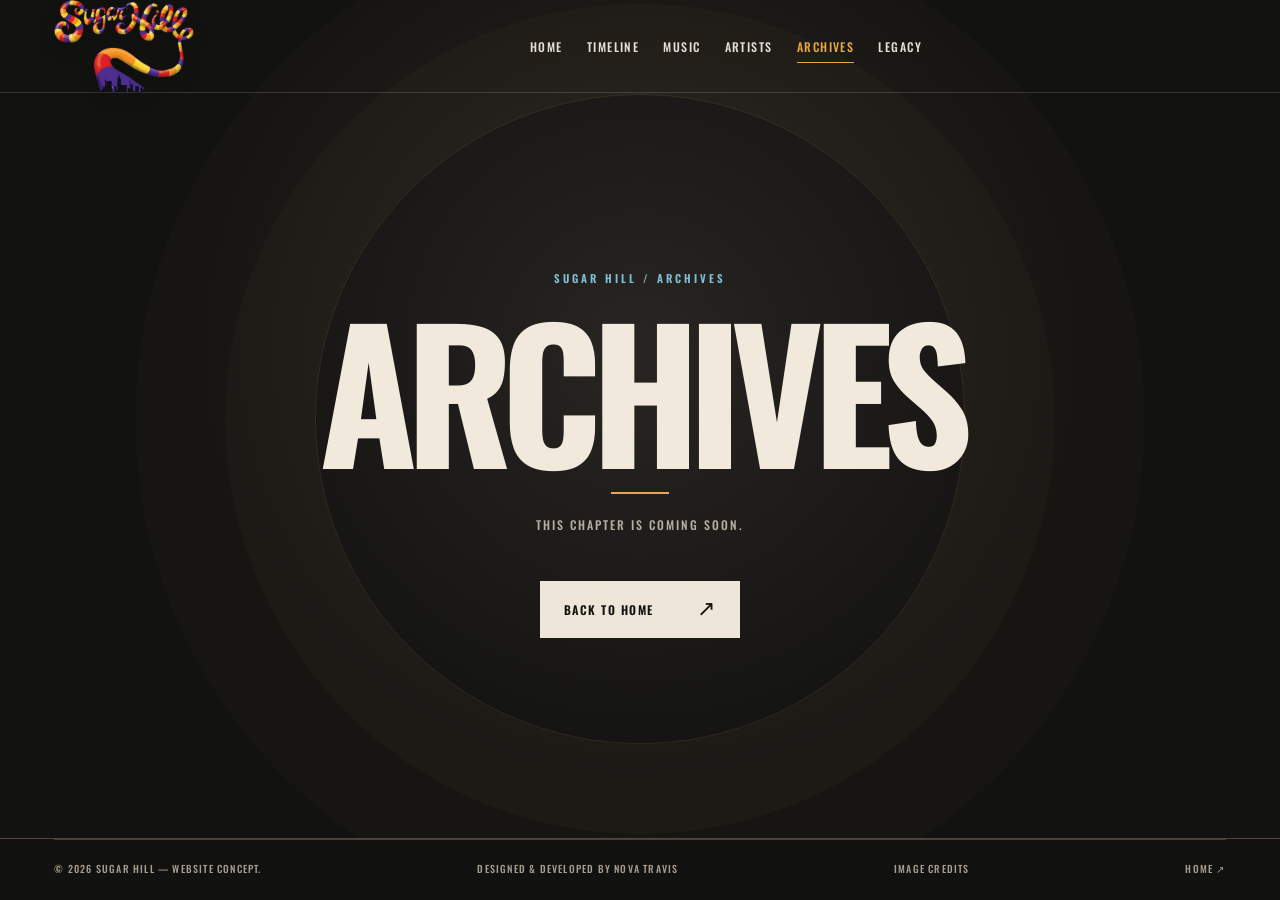
<file: archives/index.html>
<!doctype html>
<html lang="en">
<head>
  <meta charset="utf-8" /><meta name="viewport" content="width=device-width, initial-scale=1" />
  <meta name="theme-color" content="#11110f" />
  <meta name="description" content="Archives | Sugar Hill Records — site concept" />
  <title>Archives — Sugar Hill Records</title>
  <link rel="preconnect" href="https://fonts.googleapis.com" />
  <link rel="preconnect" href="https://fonts.gstatic.com" crossorigin />
  <link href="https://fonts.googleapis.com/css2?family=Archivo+Black&family=DM+Sans:wght@400;500;600;700&family=Oswald:wght@400;500;600;700&family=Yellowtail&display=swap" rel="stylesheet" />
  <link rel="stylesheet" href="../style.css" />
  <script src="../siteData.js" defer></script><script src="../script.js" defer></script>
</head>
<body class="subpage-body" data-page="archives" data-root="../">
  <a class="skip-link" href="#main-content">Skip to content</a>
  <header class="site-header" id="site-header">
    <a href="../" class="brand" aria-label="Sugar Hill Records homepage"><img class="brand-logo" src="../assets/images/sugar-hill-records-logo.png" alt="Sugar Hill Records" width="548" height="364" /></a>
    <nav class="desktop-nav" aria-label="Main navigation" id="desktop-nav"></nav>
    <div class="header-actions"><span class="header-edition">THE ORIGINAL SOUND&nbsp; / &nbsp;EST. 1979</span><button class="menu-toggle" id="menu-toggle" aria-expanded="false" aria-controls="mobile-menu" aria-label="Open navigation"><span></span><span></span></button></div>
  </header>
  <div class="mobile-menu" id="mobile-menu" aria-hidden="true"><p class="menu-kicker">EXPLORE THE LEGACY</p><nav id="mobile-nav" aria-label="Mobile navigation"></nav><p class="menu-foot">ENGLEWOOD, NEW JERSEY · 1979</p></div>
  <main class="subpage-main" id="main-content"><div class="subpage-content">
    <span class="subpage-eyebrow">SUGAR HILL / ARCHIVES</span><h1>ARCHIVES</h1><span class="subpage-rule"></span>
    <p>THIS CHAPTER IS COMING SOON.</p><a href="../" class="button button-cream">BACK TO HOME <span class="button-arrow" aria-hidden="true">↗</span></a>
  </div></main>
  <footer class="site-footer"><div class="container footer-top"></div><div class="container footer-bottom"><span>© <span id="current-year"></span> SUGAR HILL — WEBSITE CONCEPT.</span><span>DESIGNED & DEVELOPED BY <a href="https://novatravis.com/" target="_blank" rel="noopener noreferrer">NOVA TRAVIS</a></span><a class="credits-link" href="../credits/">IMAGE CREDITS</a><a href="../" class="back-to-top">HOME ↗</a></div></footer>
</body>
</html>
</file>
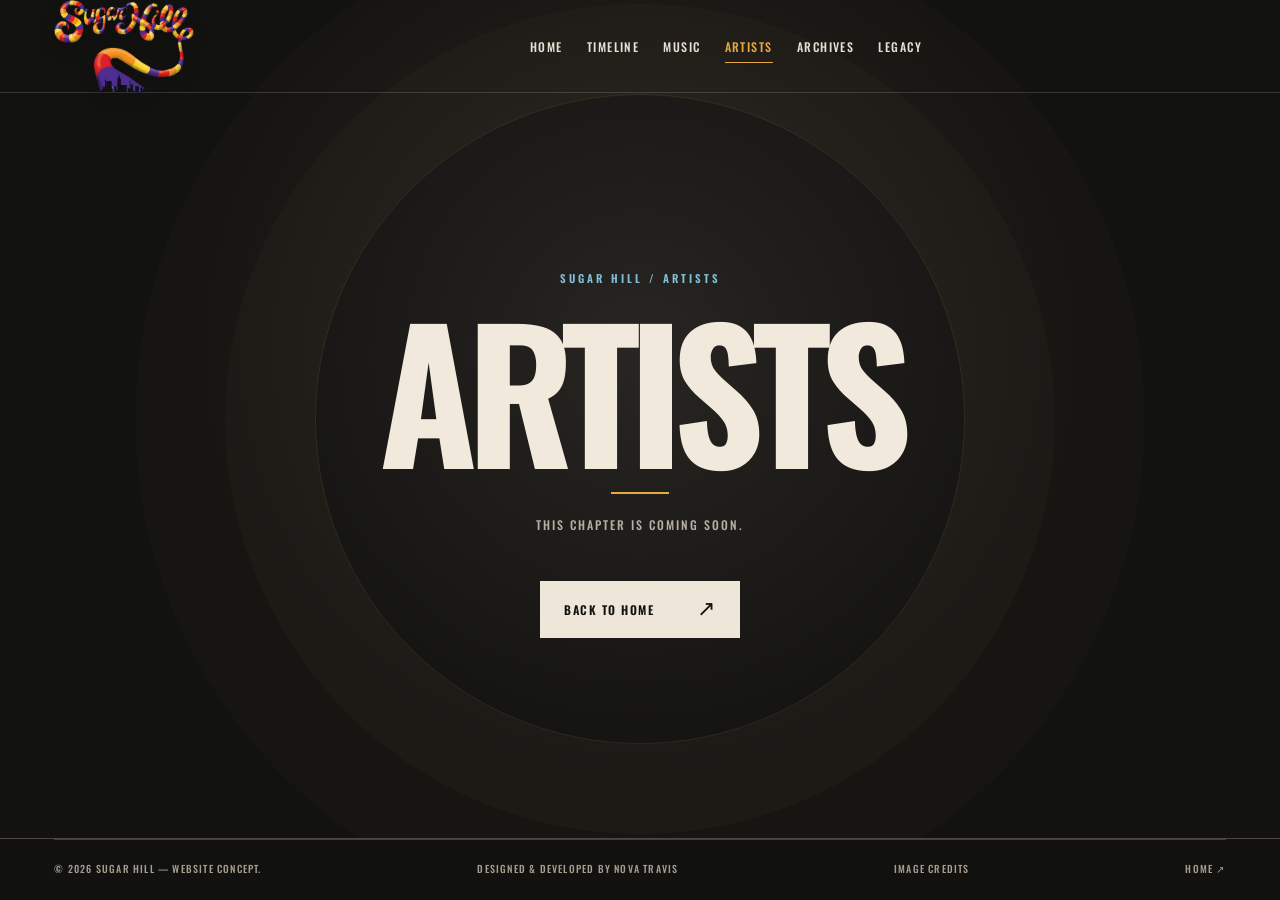
<file: artists/index.html>
<!doctype html>
<html lang="en">
<head>
  <meta charset="utf-8" /><meta name="viewport" content="width=device-width, initial-scale=1" />
  <meta name="theme-color" content="#11110f" />
  <meta name="description" content="Artists | Sugar Hill Records — site concept" />
  <title>Artists — Sugar Hill Records</title>
  <link rel="preconnect" href="https://fonts.googleapis.com" />
  <link rel="preconnect" href="https://fonts.gstatic.com" crossorigin />
  <link href="https://fonts.googleapis.com/css2?family=Archivo+Black&family=DM+Sans:wght@400;500;600;700&family=Oswald:wght@400;500;600;700&family=Yellowtail&display=swap" rel="stylesheet" />
  <link rel="stylesheet" href="../style.css" />
  <script src="../siteData.js" defer></script><script src="../script.js" defer></script>
</head>
<body class="subpage-body" data-page="artists" data-root="../">
  <a class="skip-link" href="#main-content">Skip to content</a>
  <header class="site-header" id="site-header">
    <a href="../" class="brand" aria-label="Sugar Hill Records homepage"><img class="brand-logo" src="../assets/images/sugar-hill-records-logo.png" alt="Sugar Hill Records" width="548" height="364" /></a>
    <nav class="desktop-nav" aria-label="Main navigation" id="desktop-nav"></nav>
    <div class="header-actions"><span class="header-edition">THE ORIGINAL SOUND&nbsp; / &nbsp;EST. 1979</span><button class="menu-toggle" id="menu-toggle" aria-expanded="false" aria-controls="mobile-menu" aria-label="Open navigation"><span></span><span></span></button></div>
  </header>
  <div class="mobile-menu" id="mobile-menu" aria-hidden="true"><p class="menu-kicker">EXPLORE THE LEGACY</p><nav id="mobile-nav" aria-label="Mobile navigation"></nav><p class="menu-foot">ENGLEWOOD, NEW JERSEY · 1979</p></div>
  <main class="subpage-main" id="main-content"><div class="subpage-content">
    <span class="subpage-eyebrow">SUGAR HILL / ARTISTS</span><h1>ARTISTS</h1><span class="subpage-rule"></span>
    <p>THIS CHAPTER IS COMING SOON.</p><a href="../" class="button button-cream">BACK TO HOME <span class="button-arrow" aria-hidden="true">↗</span></a>
  </div></main>
  <footer class="site-footer"><div class="container footer-top"></div><div class="container footer-bottom"><span>© <span id="current-year"></span> SUGAR HILL — WEBSITE CONCEPT.</span><span>DESIGNED & DEVELOPED BY <a href="https://novatravis.com/" target="_blank" rel="noopener noreferrer">NOVA TRAVIS</a></span><a class="credits-link" href="../credits/">IMAGE CREDITS</a><a href="../" class="back-to-top">HOME ↗</a></div></footer>
</body>
</html>
</file>
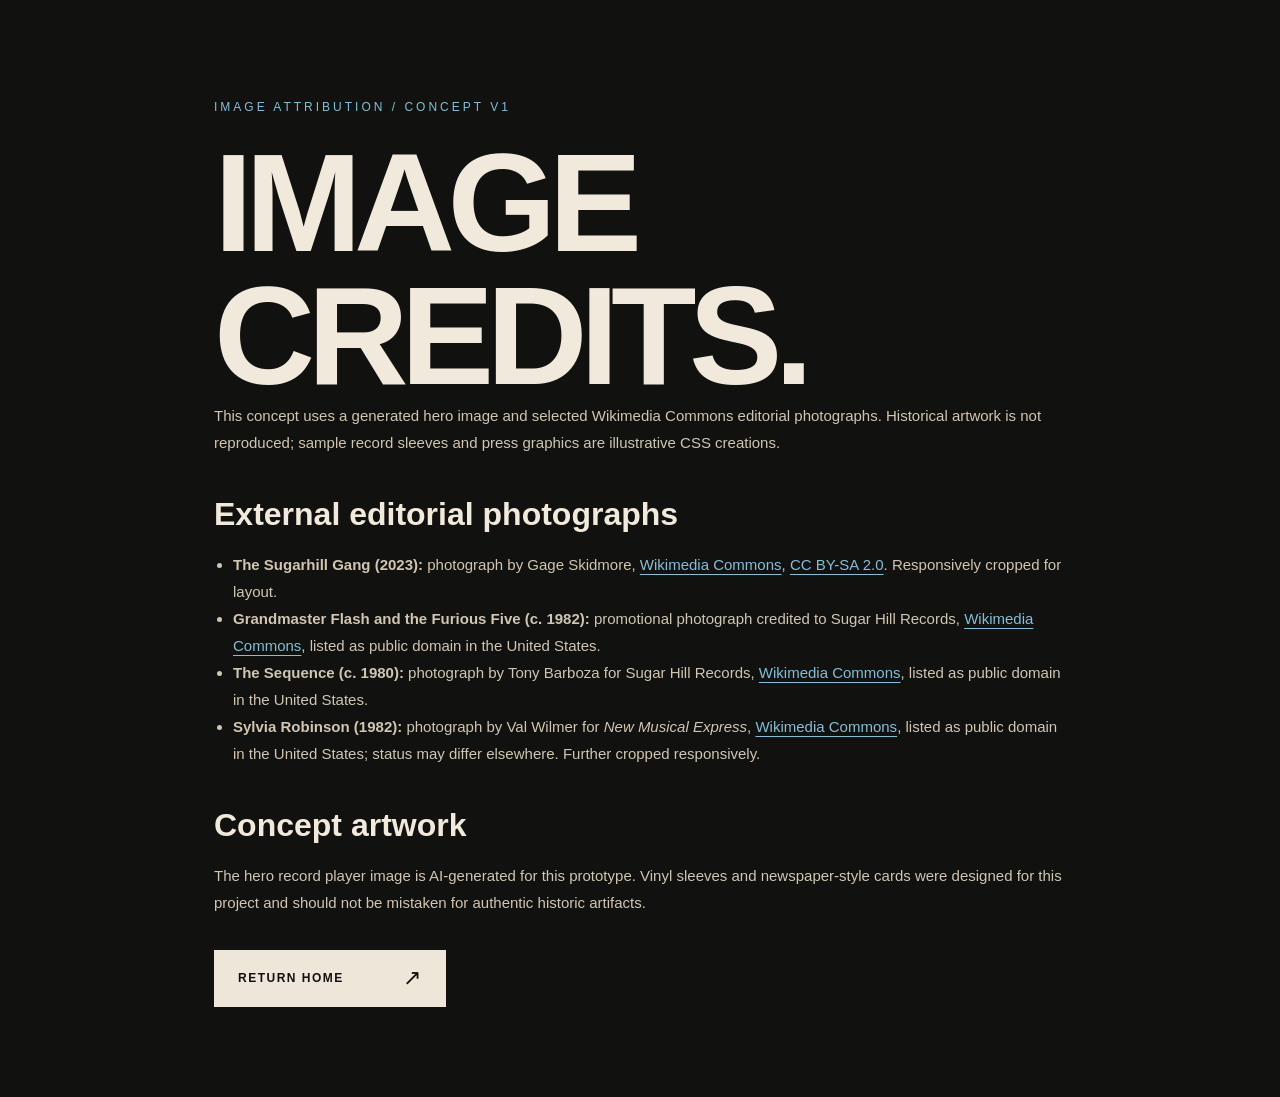
<file: credits/index.html>
<!doctype html>
<html lang="en"><head><meta charset="utf-8"/><meta name="viewport" content="width=device-width, initial-scale=1"/><title>Image Credits — Sugar Hill Records Concept</title><link rel="stylesheet" href="../style.css"/><style>.credits-page{max-width:900px;margin:auto;padding:100px 24px 90px}.credits-page h1{font:700 clamp(65px,12vw,140px)/.95 var(--oswald);letter-spacing:-.055em}.credits-page h2{font:600 32px var(--oswald);margin:40px 0 18px}.credits-page p,.credits-page li{font:400 15px/1.8 var(--body);color:#d1c6b3}.credits-page ul{padding-left:19px}.credits-page a:not(.button){text-decoration:underline;text-underline-offset:4px;color:var(--blue)}.credits-page .eyebrow{display:block;margin-bottom:20px}.credits-page .button{margin-top:34px}</style></head>
<body><main class="credits-page"><span class="eyebrow">IMAGE ATTRIBUTION / CONCEPT V1</span><h1>IMAGE CREDITS.</h1><p>This concept uses a generated hero image and selected Wikimedia Commons editorial photographs. Historical artwork is not reproduced; sample record sleeves and press graphics are illustrative CSS creations.</p><h2>External editorial photographs</h2><ul>
<li><strong>The Sugarhill Gang (2023):</strong> photograph by Gage Skidmore, <a href="https://commons.wikimedia.org/wiki/File:The_Sugarhill_Gang_(52790148289).jpg" target="_blank" rel="noopener noreferrer">Wikimedia Commons</a>, <a href="https://creativecommons.org/licenses/by-sa/2.0/" target="_blank" rel="noopener noreferrer">CC BY-SA 2.0</a>. Responsively cropped for layout.</li>
<li><strong>Grandmaster Flash and the Furious Five (c. 1982):</strong> promotional photograph credited to Sugar Hill Records, <a href="https://commons.wikimedia.org/wiki/File:Grandmaster_Flash_and_The_Furious_Five_(1982_Sugar_Hill_Press_Photo).jpg" target="_blank" rel="noopener noreferrer">Wikimedia Commons</a>, listed as public domain in the United States.</li>
<li><strong>The Sequence (c. 1980):</strong> photograph by Tony Barboza for Sugar Hill Records, <a href="https://commons.wikimedia.org/wiki/File:TheSequence.jpg" target="_blank" rel="noopener noreferrer">Wikimedia Commons</a>, listed as public domain in the United States.</li>
<li><strong>Sylvia Robinson (1982):</strong> photograph by Val Wilmer for <em>New Musical Express</em>, <a href="https://commons.wikimedia.org/wiki/File:Sylvia_Robinson_at_at_her_desk_in_her_Englewood,_NJ_office_(1982)_(cropped).jpg" target="_blank" rel="noopener noreferrer">Wikimedia Commons</a>, listed as public domain in the United States; status may differ elsewhere. Further cropped responsively.</li>
</ul><h2>Concept artwork</h2><p>The hero record player image is AI-generated for this prototype. Vinyl sleeves and newspaper-style cards were designed for this project and should not be mistaken for authentic historic artifacts.</p><a class="button button-cream" href="../">RETURN HOME <span class="button-arrow">↗</span></a></main></body></html>
</file>
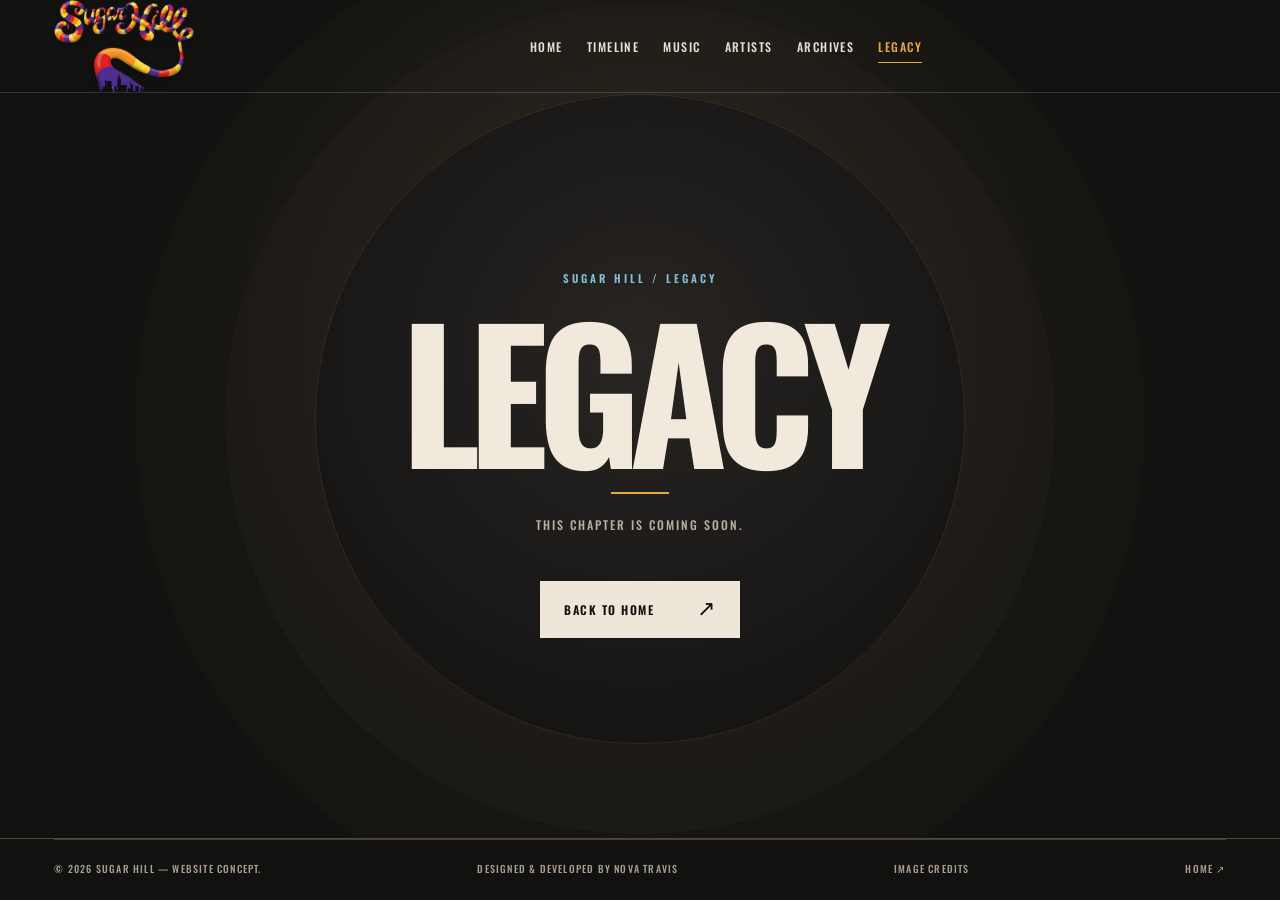
<file: legacy/index.html>
<!doctype html>
<html lang="en">
<head>
  <meta charset="utf-8" /><meta name="viewport" content="width=device-width, initial-scale=1" />
  <meta name="theme-color" content="#11110f" />
  <meta name="description" content="Legacy | Sugar Hill Records — site concept" />
  <title>Legacy — Sugar Hill Records</title>
  <link rel="preconnect" href="https://fonts.googleapis.com" />
  <link rel="preconnect" href="https://fonts.gstatic.com" crossorigin />
  <link href="https://fonts.googleapis.com/css2?family=Archivo+Black&family=DM+Sans:wght@400;500;600;700&family=Oswald:wght@400;500;600;700&family=Yellowtail&display=swap" rel="stylesheet" />
  <link rel="stylesheet" href="../style.css" />
  <script src="../siteData.js" defer></script><script src="../script.js" defer></script>
</head>
<body class="subpage-body" data-page="legacy" data-root="../">
  <a class="skip-link" href="#main-content">Skip to content</a>
  <header class="site-header" id="site-header">
    <a href="../" class="brand" aria-label="Sugar Hill Records homepage"><img class="brand-logo" src="../assets/images/sugar-hill-records-logo.png" alt="Sugar Hill Records" width="548" height="364" /></a>
    <nav class="desktop-nav" aria-label="Main navigation" id="desktop-nav"></nav>
    <div class="header-actions"><span class="header-edition">THE ORIGINAL SOUND&nbsp; / &nbsp;EST. 1979</span><button class="menu-toggle" id="menu-toggle" aria-expanded="false" aria-controls="mobile-menu" aria-label="Open navigation"><span></span><span></span></button></div>
  </header>
  <div class="mobile-menu" id="mobile-menu" aria-hidden="true"><p class="menu-kicker">EXPLORE THE LEGACY</p><nav id="mobile-nav" aria-label="Mobile navigation"></nav><p class="menu-foot">ENGLEWOOD, NEW JERSEY · 1979</p></div>
  <main class="subpage-main" id="main-content"><div class="subpage-content">
    <span class="subpage-eyebrow">SUGAR HILL / LEGACY</span><h1>LEGACY</h1><span class="subpage-rule"></span>
    <p>THIS CHAPTER IS COMING SOON.</p><a href="../" class="button button-cream">BACK TO HOME <span class="button-arrow" aria-hidden="true">↗</span></a>
  </div></main>
  <footer class="site-footer"><div class="container footer-top"></div><div class="container footer-bottom"><span>© <span id="current-year"></span> SUGAR HILL — WEBSITE CONCEPT.</span><span>DESIGNED & DEVELOPED BY <a href="https://novatravis.com/" target="_blank" rel="noopener noreferrer">NOVA TRAVIS</a></span><a class="credits-link" href="../credits/">IMAGE CREDITS</a><a href="../" class="back-to-top">HOME ↗</a></div></footer>
</body>
</html>
</file>
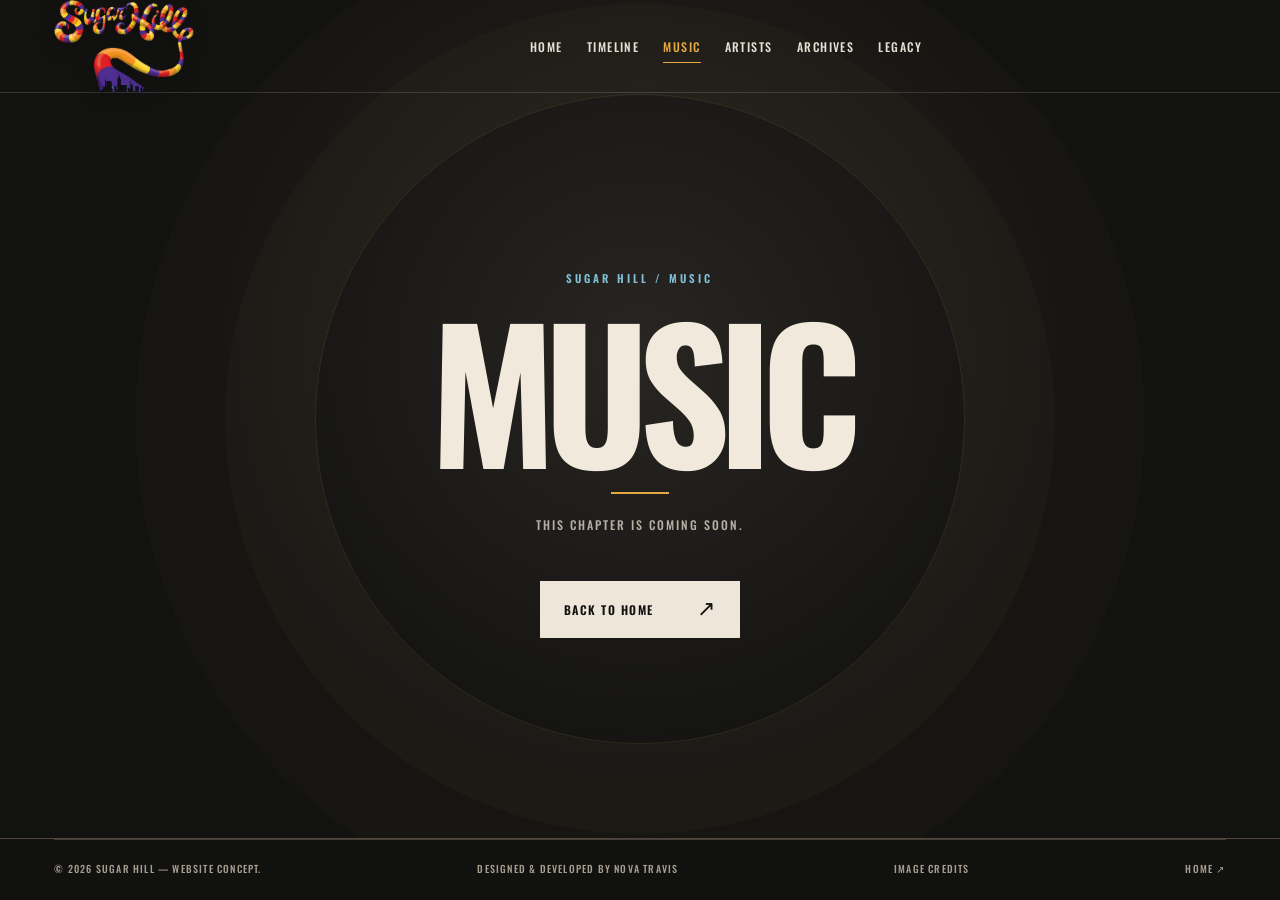
<file: music/index.html>
<!doctype html>
<html lang="en">
<head>
  <meta charset="utf-8" /><meta name="viewport" content="width=device-width, initial-scale=1" />
  <meta name="theme-color" content="#11110f" />
  <meta name="description" content="Music | Sugar Hill Records — site concept" />
  <title>Music — Sugar Hill Records</title>
  <link rel="preconnect" href="https://fonts.googleapis.com" />
  <link rel="preconnect" href="https://fonts.gstatic.com" crossorigin />
  <link href="https://fonts.googleapis.com/css2?family=Archivo+Black&family=DM+Sans:wght@400;500;600;700&family=Oswald:wght@400;500;600;700&family=Yellowtail&display=swap" rel="stylesheet" />
  <link rel="stylesheet" href="../style.css" />
  <script src="../siteData.js" defer></script><script src="../script.js" defer></script>
</head>
<body class="subpage-body" data-page="music" data-root="../">
  <a class="skip-link" href="#main-content">Skip to content</a>
  <header class="site-header" id="site-header">
    <a href="../" class="brand" aria-label="Sugar Hill Records homepage"><img class="brand-logo" src="../assets/images/sugar-hill-records-logo.png" alt="Sugar Hill Records" width="548" height="364" /></a>
    <nav class="desktop-nav" aria-label="Main navigation" id="desktop-nav"></nav>
    <div class="header-actions"><span class="header-edition">THE ORIGINAL SOUND&nbsp; / &nbsp;EST. 1979</span><button class="menu-toggle" id="menu-toggle" aria-expanded="false" aria-controls="mobile-menu" aria-label="Open navigation"><span></span><span></span></button></div>
  </header>
  <div class="mobile-menu" id="mobile-menu" aria-hidden="true"><p class="menu-kicker">EXPLORE THE LEGACY</p><nav id="mobile-nav" aria-label="Mobile navigation"></nav><p class="menu-foot">ENGLEWOOD, NEW JERSEY · 1979</p></div>
  <main class="subpage-main" id="main-content"><div class="subpage-content">
    <span class="subpage-eyebrow">SUGAR HILL / MUSIC</span><h1>MUSIC</h1><span class="subpage-rule"></span>
    <p>THIS CHAPTER IS COMING SOON.</p><a href="../" class="button button-cream">BACK TO HOME <span class="button-arrow" aria-hidden="true">↗</span></a>
  </div></main>
  <footer class="site-footer"><div class="container footer-top"></div><div class="container footer-bottom"><span>© <span id="current-year"></span> SUGAR HILL — WEBSITE CONCEPT.</span><span>DESIGNED & DEVELOPED BY <a href="https://novatravis.com/" target="_blank" rel="noopener noreferrer">NOVA TRAVIS</a></span><a class="credits-link" href="../credits/">IMAGE CREDITS</a><a href="../" class="back-to-top">HOME ↗</a></div></footer>
</body>
</html>
</file>
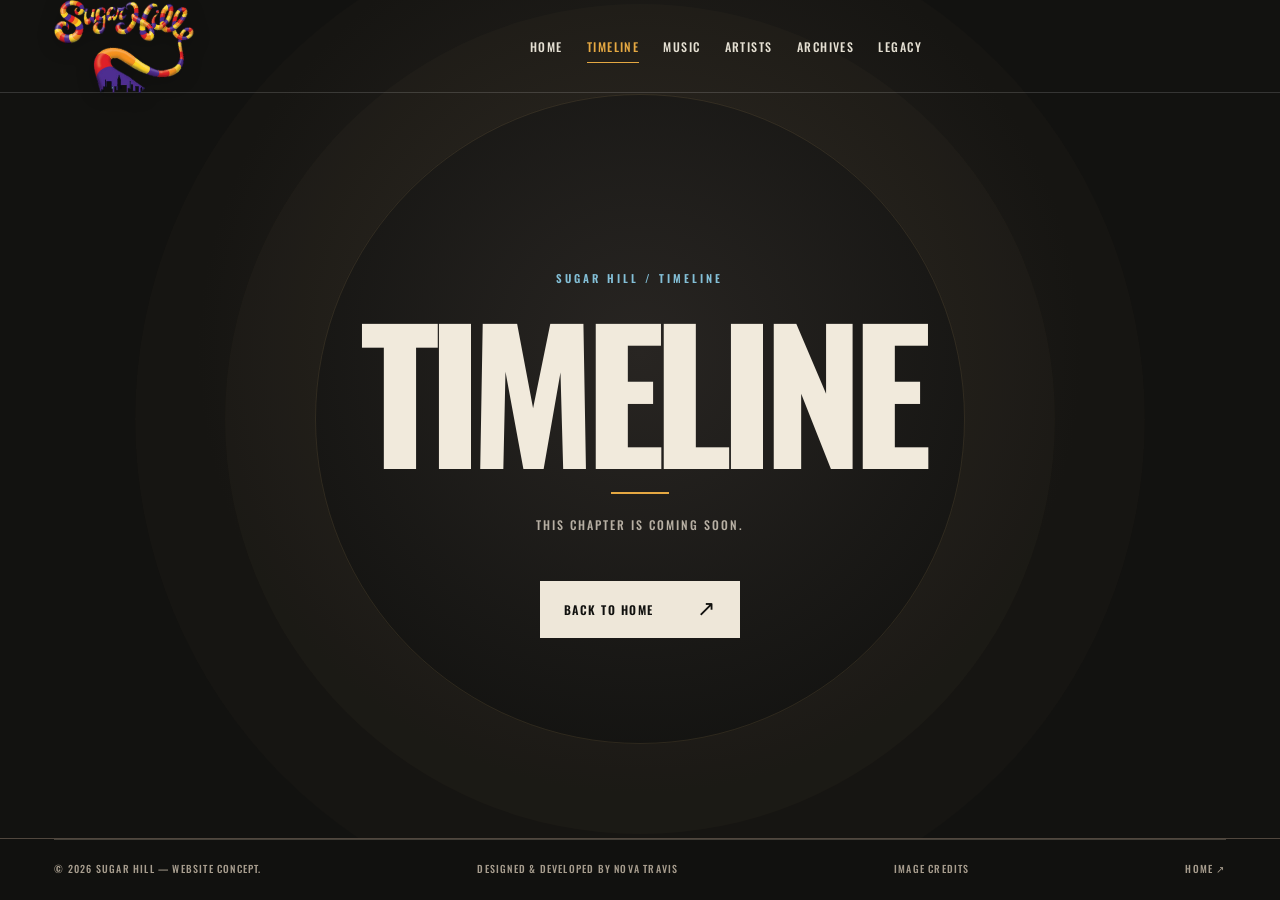
<file: timeline/index.html>
<!doctype html>
<html lang="en">
<head>
  <meta charset="utf-8" /><meta name="viewport" content="width=device-width, initial-scale=1" />
  <meta name="theme-color" content="#11110f" />
  <meta name="description" content="Timeline | Sugar Hill Records — site concept" />
  <title>Timeline — Sugar Hill Records</title>
  <link rel="preconnect" href="https://fonts.googleapis.com" />
  <link rel="preconnect" href="https://fonts.gstatic.com" crossorigin />
  <link href="https://fonts.googleapis.com/css2?family=Archivo+Black&family=DM+Sans:wght@400;500;600;700&family=Oswald:wght@400;500;600;700&family=Yellowtail&display=swap" rel="stylesheet" />
  <link rel="stylesheet" href="../style.css" />
  <script src="../siteData.js" defer></script><script src="../script.js" defer></script>
</head>
<body class="subpage-body" data-page="timeline" data-root="../">
  <a class="skip-link" href="#main-content">Skip to content</a>
  <header class="site-header" id="site-header">
    <a href="../" class="brand" aria-label="Sugar Hill Records homepage"><img class="brand-logo" src="../assets/images/sugar-hill-records-logo.png" alt="Sugar Hill Records" width="548" height="364" /></a>
    <nav class="desktop-nav" aria-label="Main navigation" id="desktop-nav"></nav>
    <div class="header-actions"><span class="header-edition">THE ORIGINAL SOUND&nbsp; / &nbsp;EST. 1979</span><button class="menu-toggle" id="menu-toggle" aria-expanded="false" aria-controls="mobile-menu" aria-label="Open navigation"><span></span><span></span></button></div>
  </header>
  <div class="mobile-menu" id="mobile-menu" aria-hidden="true"><p class="menu-kicker">EXPLORE THE LEGACY</p><nav id="mobile-nav" aria-label="Mobile navigation"></nav><p class="menu-foot">ENGLEWOOD, NEW JERSEY · 1979</p></div>
  <main class="subpage-main" id="main-content"><div class="subpage-content">
    <span class="subpage-eyebrow">SUGAR HILL / TIMELINE</span><h1>TIMELINE</h1><span class="subpage-rule"></span>
    <p>THIS CHAPTER IS COMING SOON.</p><a href="../" class="button button-cream">BACK TO HOME <span class="button-arrow" aria-hidden="true">↗</span></a>
  </div></main>
  <footer class="site-footer"><div class="container footer-top"></div><div class="container footer-bottom"><span>© <span id="current-year"></span> SUGAR HILL — WEBSITE CONCEPT.</span><span>DESIGNED & DEVELOPED BY <a href="https://novatravis.com/" target="_blank" rel="noopener noreferrer">NOVA TRAVIS</a></span><a class="credits-link" href="../credits/">IMAGE CREDITS</a><a href="../" class="back-to-top">HOME ↗</a></div></footer>
</body>
</html>
</file>
<file: style.css>
/* SUGAR HILL / V1.2 — NOVA TRAVIS */
:root{--night:#11110f;--night-2:#191916;--paper:#eee8db;--paper-2:#e3dccd;--cream:#f1eadc;--muted:#b4ae9f;--blue:#83bfd7;--gold:#e5a842;--burnt:#b65133;--electric:#70b8dc;--line-dark:rgba(243,235,217,.22);--line-light:rgba(26,25,23,.24);--oswald:'Oswald','Arial Narrow',Impact,sans-serif;--display:'Archivo Black',Impact,Haettenschweiler,sans-serif;--body:'DM Sans',Arial,Helvetica,sans-serif;--script:'Yellowtail','Brush Script MT',cursive;--content:1400px;--pad:clamp(22px,4.25vw,74px)}
*,*::before,*::after{box-sizing:border-box}html{scroll-behavior:smooth}body{margin:0;background:var(--night);color:var(--cream);font-family:var(--body);-webkit-font-smoothing:antialiased;overflow-x:hidden}body.no-scroll{overflow:hidden}body,button,a{ -webkit-tap-highlight-color:transparent }a{color:inherit;text-decoration:none}button{font:inherit}button,a{-webkit-touch-callout:none}button:focus-visible,a:focus-visible{outline:2px solid var(--blue);outline-offset:5px}img{max-width:100%;display:block}h1,h2,h3,p{margin:0}::selection{background:var(--gold);color:var(--night)}.container{width:min(100% - var(--pad)*2,var(--content));margin-inline:auto}.skip-link{position:fixed;top:-100px;left:16px;z-index:9000;padding:12px 18px;background:var(--cream);color:var(--night)}.skip-link:focus{top:12px}.site-header{height:93px;padding-inline:var(--pad);display:flex;align-items:center;gap:34px;justify-content:space-between;position:absolute;inset:0 0 auto;z-index:400;border-bottom:1px solid rgba(255,255,255,.15);transition:background .3s,box-shadow .3s,height .3s}.site-header.is-scrolled{position:fixed;height:76px;background:rgba(17,17,15,.94);box-shadow:0 12px 36px rgba(0,0,0,.18);backdrop-filter:blur(18px);-webkit-backdrop-filter:blur(18px)}.brand{width:200px;flex-shrink:0;display:flex;flex-direction:column;align-items:flex-start;line-height:1;transform:rotate(-3deg);transition:transform .2s}.brand:hover{transform:rotate(-1deg)}.brand-script{font-family:var(--script);font-size:37px;color:#fff3d5;letter-spacing:-1.4px;white-space:nowrap;text-shadow:0 1px 12px rgba(228,174,80,.2)}.brand-small{margin:4px 0 0 9px;font-size:8px;letter-spacing:2.3px;font-weight:700;color:#d7c29c;transform:rotate(3deg);white-space:nowrap}.brand-small i{display:inline-block;width:3px;height:3px;border-radius:50%;background:var(--gold);vertical-align:middle}.desktop-nav{display:flex;align-items:center;gap:clamp(16px,2.4vw,37px);margin-left:auto}.desktop-nav a{font-family:var(--oswald);font-size:12px;font-weight:500;letter-spacing:1.45px;text-transform:uppercase;color:#e5e0d3;position:relative;padding:17px 0;white-space:nowrap;transition:color .2s}.desktop-nav a::after{content:"";position:absolute;bottom:9px;left:0;width:0;height:1px;background:var(--gold);transition:width .22s}.desktop-nav a:hover,.desktop-nav a[aria-current=page]{color:var(--gold)}.desktop-nav a:hover::after,.desktop-nav a[aria-current=page]::after{width:100%}.header-actions{display:flex;align-items:center;gap:20px;margin-left:auto}.header-edition{font-size:9px;font-weight:600;letter-spacing:1.5px;color:#a8a59c;white-space:nowrap}.menu-toggle{display:none;width:43px;height:43px;border:1px solid rgba(255,255,255,.36);background:transparent;padding:12px 9px;cursor:pointer;z-index:420;position:relative}.menu-toggle span{display:block;height:1.5px;width:100%;background:var(--cream);transition:transform .28s,translate .28s;margin:5px 0}.menu-toggle.is-open span:first-child{transform:translateY(3.5px) rotate(45deg)}.menu-toggle.is-open span:last-child{transform:translateY(-3.5px) rotate(-45deg)}.mobile-menu{display:none}.eyebrow{font-family:var(--oswald);font-size:12px;line-height:1.3;letter-spacing:3px;font-weight:500;color:var(--blue)}.eyebrow-dark{color:#91532f}.display{font-family:var(--oswald);font-weight:700;font-size:clamp(54px,7vw,115px);letter-spacing:-.058em;line-height:.96;text-transform:uppercase}.display-dark{color:#191816}.type-outline{-webkit-text-stroke:1px #c1b7a8;color:transparent}.type-outline-dark{-webkit-text-stroke:1px #34302b;color:transparent}.chapter-heading{display:flex;justify-content:space-between;align-items:center;padding-top:29px;margin-bottom:70px;border-top:1px solid var(--line-dark)}.chapter-num,.chapter-side{font-size:10px;letter-spacing:1.8px;font-weight:700;color:#d6cabc;text-transform:uppercase}.section-light .chapter-heading{border-color:var(--line-light)}.section-light .chapter-num,.section-light .chapter-side{color:#575249}.section-title-row{display:flex;justify-content:space-between;gap:30px;align-items:end;margin-bottom:18px}.section-title-row h2{margin-top:18px}.text-link{font-family:var(--oswald);font-size:13px;letter-spacing:1.15px;font-weight:600;white-space:nowrap;display:inline-flex;align-items:center;gap:35px;border-bottom:1px solid;padding:0 0 12px;transition:gap .25s,color .25s}.text-link:hover{gap:50px}.text-link span{font-size:23px;line-height:10px;font-weight:400}.dark-link{color:#29241e;border-color:#5b554d}.light-link{color:#f0e7d5;border-color:#706c63}.light-link:hover{color:var(--blue)}.dark-link:hover{color:#91532f}.button{height:57px;min-width:232px;padding:0 20px 0 24px;display:inline-flex;align-items:center;justify-content:space-between;gap:38px;font-family:var(--oswald);letter-spacing:1.5px;font-size:12px;font-weight:600;transition:background .2s,color .2s,transform .2s}.button:hover{transform:translateY(-3px)}.button-arrow{display:grid;place-items:center;width:27px;height:27px;font-size:22px;line-height:1;font-family:Arial,sans-serif;font-weight:400}.button-cream{color:var(--night);background:#eee7d9}.button-cream:hover{background:var(--blue)}.button-dark-outline{border:1px solid rgba(19,24,25,.65);color:#17232b}.button-dark-outline:hover{background:#17232b;color:#f1e9db}.section-dark{background:var(--night);color:var(--cream)}.section-light{background:var(--paper);color:var(--night)}.reveal{opacity:1;transform:translateY(0)}.js-enabled .reveal:not(.is-visible){opacity:0;transform:translateY(23px)}.js-enabled .reveal{transition:opacity .75s ease,transform .75s cubic-bezier(.2,.65,.25,1)}.js-enabled .reveal.is-visible{opacity:1;transform:translateY(0)}
/* 01 / HERO */
.hero{min-height:760px;height:max(800px,100svh);position:relative;isolation:isolate;overflow:hidden;display:flex;flex-direction:column;justify-content:center}.hero-photo,.hero-wash,.hero-grid{position:absolute;inset:0;z-index:-2}.hero-photo{background-image:url('assets/images/hero-turntable.webp');background-position:center 49%;background-size:cover;transform:scale(1.035);animation:hero-settle 12s ease-out both}.hero-wash{z-index:-1;background:linear-gradient(90deg,rgba(9,10,11,.96) 0%,rgba(9,10,11,.75) 38%,rgba(7,8,9,.20) 85%),linear-gradient(180deg,rgba(7,9,12,.7) 0%,transparent 38%,rgba(11,10,11,.75) 100%)}.hero-grid{z-index:0;pointer-events:none;background-image:linear-gradient(90deg,transparent calc(50% - .5px),rgba(255,255,255,.06) 50%,transparent calc(50% + .5px)),linear-gradient(90deg,transparent calc(25% - .5px),rgba(255,255,255,.045) 25%,transparent calc(25% + .5px)),linear-gradient(90deg,transparent calc(75% - .5px),rgba(255,255,255,.045) 75%,transparent calc(75% + .5px));opacity:.75}.hero-content{position:relative;z-index:2;padding-top:110px;padding-bottom:80px}.hero-topline{display:flex;align-items:center;gap:14px;color:#e8d9bf;font-family:var(--oswald);font-size:12px;letter-spacing:2.3px;font-weight:500;margin-bottom:31px}.mini-line{width:34px;height:1px;background:var(--gold);display:inline-block}.edition{color:#a7a49c;margin-left:auto;font-size:10px;letter-spacing:1.65px}.hero-title{font-family:var(--oswald);font-size:clamp(71px,9.6vw,175px);line-height:.91;font-weight:700;letter-spacing:-.069em;text-transform:uppercase;max-width:1300px;color:#f3eadb}.hero-title>span{display:block;white-space:nowrap}.hero-title em{font-style:normal;color:var(--blue)}.hero-period{color:var(--gold)}.hero-description{margin-top:30px;max-width:450px;color:#d6cec1;font-size:16px;line-height:1.75}.hero-cta-row{display:flex;gap:28px;align-items:center;margin-top:28px}.hero-est{font-size:9px;letter-spacing:1.35px;color:#bdb4a6;font-weight:600;display:flex;align-items:center;gap:10px}.est-dot,.live-dot{width:7px;height:7px;background:var(--gold);display:inline-block;border-radius:50%;box-shadow:0 0 15px rgba(231,170,67,.55)}.hero-bottom{position:absolute;bottom:28px;left:50%;transform:translateX(-50%);z-index:5;display:flex;align-items:center;justify-content:space-between;color:#d6cab5;font-family:var(--oswald);font-size:10px;letter-spacing:1.7px;font-weight:500}.scroll-cue{display:flex;align-items:center;gap:15px}.scroll-cue span{font-size:22px;line-height:14px}.scroll-cue:hover{color:var(--blue)}.separator{color:var(--gold);margin:0 8px}.hero-orbit{position:absolute;right:8.4%;top:21%;width:145px;height:145px;border-radius:50%;border:1px solid rgba(255,255,255,.22);display:flex;align-items:center;justify-content:center;color:#fff;opacity:.65;animation:slow-spin 35s linear infinite;z-index:2}.hero-orbit::before,.hero-orbit::after{content:"";position:absolute;border-radius:50%;border:1px solid rgba(255,255,255,.24)}.hero-orbit::before{inset:22px}.hero-orbit::after{inset:53px;background:var(--gold);border:0}.hero-orbit span{position:absolute;left:50%;top:50%;font:600 10px var(--oswald);letter-spacing:2px;width:135px;text-align:center;transform:translate(-50%,-50%);line-height:2.5;opacity:0}.hero-orbit:after{box-shadow:0 0 20px var(--gold)}@keyframes hero-settle{from{transform:scale(1.12)}to{transform:scale(1.035)}}@keyframes slow-spin{to{transform:rotate(360deg)}}
/* MARQUEE */
.ticker{overflow:hidden;background:var(--blue);border-block:1px solid #89d5f5;color:#11191d;height:62px;display:flex;align-items:center}.ticker-track{display:flex;align-items:center;gap:28px;white-space:nowrap;min-width:max-content;animation:ticker 27s linear infinite;font:600 19px var(--oswald);letter-spacing:2px}.ticker-track i{font-style:normal;font-size:20px}.ticker-track span{white-space:nowrap}@keyframes ticker{to{transform:translateX(-50%)}}
/* 02 / BEGINNING */
.beginning{padding-bottom:50px;min-height:790px;overflow:hidden}.beginning-grid{display:grid;grid-template-columns:.9fr 1.1fr;min-height:555px;gap:clamp(30px,5vw,75px);align-items:center}.beginning-copy{max-width:550px;padding:10px 0 50px}.beginning-copy .display{font-size:clamp(68px,7.6vw,128px);margin-top:22px;letter-spacing:-.066em}.underline-brush{color:#a54930}.beginning-copy .intro-copy{font-size:clamp(20px,2.5vw,29px);font-weight:600;max-width:460px;line-height:1.32;margin:24px 0}.beginning-copy p:not(.intro-copy){font-size:15px;line-height:1.9;max-width:485px;color:#5e574c;margin-bottom:36px}.beginning-art{height:540px;position:relative;display:flex;align-items:center;justify-content:center}.beginning-giant-year{position:absolute;right:-6%;top:-16%;font:700 clamp(180px,25vw,400px)/1 var(--oswald);letter-spacing:-.09em;color:#e0d6c5;pointer-events:none}.origin-graphic{background:#4f92ad;border:10px solid #317890;width:min(430px,81%);aspect-ratio:.91;box-shadow:24px 28px 0 #c9beac,30px 35px 60px rgba(49,36,25,.16);transform:rotate(-8deg);position:relative;padding:18px;color:#f3e7c8;display:flex;flex-direction:column;justify-content:space-between}.origin-card-top,.origin-card-foot{display:flex;justify-content:space-between;font:600 9px var(--oswald);letter-spacing:2px}.origin-card-foot{position:relative;z-index:2}.origin-record{width:83%;aspect-ratio:1;background:repeating-radial-gradient(circle at center,#171a1c 0 2px,#292a2c 3px 3.7px,#121416 4.5px 5.5px);border:1px solid #494748;border-radius:50%;margin:auto;display:grid;place-items:center;box-shadow:0 12px 19px rgba(0,0,0,.35),inset 0 0 22px rgba(255,255,255,.12);animation:slow-spin 30s linear infinite}.origin-label{height:43%;width:43%;border-radius:50%;background:#dca843;color:#371d25;display:flex;align-items:center;justify-content:center;flex-direction:column;position:relative;gap:6px;text-align:center;border:5px solid #b5432e}.origin-label span{font:700 clamp(9px,1.3vw,17px) var(--oswald);letter-spacing:1px}.origin-label b{font:700 clamp(18px,3vw,35px) var(--oswald)}.origin-label small{font:700 7px var(--oswald)}.origin-label i{position:absolute;top:50%;left:50%;width:6px;height:6px;transform:translate(-50%,-50%);background:#161616;border-radius:50%}.origin-side-stamp{position:absolute;bottom:35px;right:-1%;width:129px;height:103px;background:#c45a3b;transform:rotate(7deg);color:#f8e9d6;padding:15px;display:flex;flex-direction:column;justify-content:space-between;box-shadow:9px 12px 0 rgba(47,38,30,.1)}.origin-side-stamp span{font:700 15px/1.05 var(--oswald)}.origin-side-stamp b{font:600 10px var(--oswald);text-align:right}.beginning-bottom{border-top:1px solid var(--line-light);display:flex;justify-content:space-between;gap:10px;font:600 11px var(--oswald);letter-spacing:2px;padding-top:23px;color:#575048}
/* 03 / MUSIC */
.music-section{padding-bottom:105px;padding-top:5px;position:relative;overflow:hidden}.music-section:before{content:"";position:absolute;left:-200px;top:260px;width:500px;height:500px;border-radius:50%;background:radial-gradient(circle,rgba(101,157,174,.06),transparent 65%);pointer-events:none}.music-section .chapter-heading{margin-bottom:95px}.section-lead{color:#aca69d;font-size:15px;max-width:510px;line-height:1.7;margin-top:12px}.music-layout{display:grid;grid-template-columns:1.45fr .72fr;gap:clamp(30px,4vw,67px);margin-top:55px;align-items:stretch}.release-grid{display:grid;grid-template-columns:repeat(2,minmax(0,1fr));gap:29px}.release-card{border:0;background:#25221d;min-height:320px;text-align:left;display:block;cursor:pointer;padding:18px;color:var(--cream);position:relative;overflow:hidden;transition:background .3s,transform .3s;isolation:isolate}.release-card:hover{transform:translateY(-4px)}.release-card.is-selected{outline:1px solid #87c4df;outline-offset:0;background:#2b2923}.release-card:focus-visible{outline:2px solid var(--blue);outline-offset:4px}.release-card-top{display:flex;justify-content:space-between;color:#ddd3bb;font:600 10px var(--oswald);letter-spacing:1.5px;margin-bottom:20px;position:relative;z-index:2}.sleeve{width:min(235px,79%);height:auto;aspect-ratio:1;display:grid;place-items:center;position:relative;isolation:isolate;box-shadow:10px 13px 30px rgba(0,0,0,.4);margin:0 auto 22px;transition:transform .3s}.release-card:hover .sleeve,.release-card.is-selected .sleeve{transform:translateX(-10px) rotate(-3deg)}.sleeve:before{content:"";position:absolute;inset:0;background:radial-gradient(circle at 55% 90%,transparent 1px,rgba(255,255,255,.14) 2px,transparent 3px),repeating-linear-gradient(140deg,transparent 0 15px,rgba(0,0,0,.09) 16px 17px);z-index:1;mix-blend-mode:multiply}.sleeve:after{content:"";position:absolute;right:-25%;top:7%;width:86%;height:86%;background:repeating-radial-gradient(circle,#131516 0 2px,#363536 3px 3.3px,#111213 4px 5px);border-radius:50%;z-index:-1;transition:right .42s cubic-bezier(.2,.7,.2,1);box-shadow:7px 14px 18px rgba(0,0,0,.32)}.release-card:hover .sleeve:after,.release-card.is-selected .sleeve:after{right:-43%}.sleeve.sky{background:#74b8d5;color:#20294d}.sleeve.rust{background:#ce603d;color:#2f1e18}.sleeve.gold{background:#e1b14b;color:#32251b}.sleeve.rose{background:#e4a0a4;color:#4d2341}.sleeve-ornament{position:absolute;width:84%;height:84%;border:1px solid currentColor;border-radius:50%;opacity:.55}.sleeve-ornament:before,.sleeve-ornament:after{content:"";position:absolute;inset:14%;border:1px solid currentColor;border-radius:50%}.sleeve-ornament:after{inset:28%}.sleeve-content{text-align:center;display:flex;flex-direction:column;align-items:center;justify-content:center;gap:8px;width:90%;position:relative;z-index:2}.sleeve-top{font:600 9px var(--oswald);letter-spacing:2px}.sleeve-monogram{font:700 clamp(62px,7vw,98px)/1 var(--oswald);letter-spacing:-.075em}.sleeve-name{font:600 clamp(10px,1.5vw,17px)/1 var(--oswald);letter-spacing:1.4px;text-transform:uppercase}.sleeve-year{font:500 10px var(--oswald);letter-spacing:2px}.release-card-bottom{display:flex;justify-content:space-between;align-items:flex-end;gap:10px;position:relative;z-index:2}.release-card-bottom b{font:600 20px/1.05 var(--oswald);letter-spacing:.25px;text-transform:uppercase;display:block}.release-card-bottom small{color:#bbb6ad;font:500 10px var(--oswald);letter-spacing:1px;text-transform:uppercase;display:block;margin-top:5px}.release-card-arrow{font-size:22px;line-height:1;color:var(--blue)}.release-feature{border:1px solid #45423d;background:#1a1916;padding:25px;display:flex;flex-direction:column;justify-content:flex-start;min-height:668px}.release-feature-head{display:flex;align-items:center;justify-content:space-between;font:600 10px var(--oswald);letter-spacing:1.6px;color:#a9a49c}.release-feature-head .live-dot{height:5px;width:5px;margin-left:7px}.feature-record{width:min(275px,95%);margin:37px auto 34px;aspect-ratio:1;border-radius:50%;background:repeating-radial-gradient(circle at center,#101012 0 2px,#29292b 3px 3.8px,#111215 4.6px 5.4px);display:grid;place-items:center;position:relative;box-shadow:0 15px 30px #0008,inset 2px 2px 20px #fff1;animation:slow-spin 21s linear infinite}.feature-record::after{content:"";width:7px;height:7px;position:absolute;left:50%;top:50%;transform:translate(-50%,-50%);background:#111;border-radius:50%}.feature-record-label{width:41%;height:41%;border-radius:50%;background:#79bdd8;color:#1c2a44;border:5px solid #c7623e;display:flex;align-items:center;justify-content:center;flex-direction:column;font:700 22px/1 var(--script);text-align:center}.feature-record-label b{font:600 10px var(--oswald);letter-spacing:1.3px;margin-top:7px}.feature-spindle{position:absolute;left:50%;top:50%;transform:translate(-50%,-50%);height:7px;width:7px;background:#292929;border-radius:50%;z-index:2}.release-feature-meta{display:flex;justify-content:space-between;gap:12px;padding-top:23px;border-top:1px solid #403d39;font:500 10px var(--oswald);color:#a6a19b;letter-spacing:1.4px;text-transform:uppercase}.release-feature h3{font:700 clamp(31px,3.2vw,50px)/1 var(--oswald);letter-spacing:-1px;text-transform:uppercase;margin-top:13px}.release-feature p{font-size:13px;color:#ada79c;line-height:1.75;margin:16px 0 25px}.release-feature .text-link{margin-top:auto;align-self:flex-start}.section-after-note{display:flex;justify-content:space-between;gap:12px;color:#817c72;letter-spacing:1.2px;font:500 10px var(--oswald);border-top:1px solid #403c36;margin-top:48px;padding-top:19px}
/* 04 / ARTISTS */
.artists-section{padding-top:5px;padding-bottom:108px}.artists-section .chapter-heading{margin-bottom:85px}.artists-section .section-title-row{margin-bottom:58px}.title-row-dark .display{font-size:clamp(55px,6.9vw,110px)}.artists-grid{display:grid;grid-template-columns:repeat(3,minmax(0,1fr));gap:15px}.artist-card{height:clamp(370px,40vw,568px);position:relative;isolation:isolate;display:block;overflow:hidden;background:#282726;color:#fff}.artist-photo,.artist-photo-fallback{position:absolute;inset:0;width:100%;height:100%;object-fit:cover;filter:grayscale(1) contrast(1.09);transition:transform .6s ease,filter .5s}.artist-photo-fallback{background:radial-gradient(circle at 50% 30%,#726958 0%,#37332e 42%,#171613 80%)}.artist-card:hover .artist-photo{transform:scale(1.065);filter:grayscale(.28) contrast(1.05)}.artist-card::after{content:"";position:absolute;inset:0;z-index:1;background:linear-gradient(180deg,rgba(0,0,0,.25) 0%,transparent 35%,rgba(3,3,3,.88) 100%)}.artist-card-head{position:absolute;top:22px;left:22px;right:22px;display:flex;justify-content:space-between;z-index:2;font:600 10px var(--oswald);letter-spacing:1.4px;color:#e3d8c8}.artist-card-bottom{position:absolute;left:22px;right:22px;bottom:26px;z-index:2}.artist-category{font:500 10px var(--oswald);letter-spacing:2px;color:var(--blue);display:block;margin-bottom:10px}.artist-name{font:700 clamp(32px,4vw,61px)/.98 var(--oswald);letter-spacing:-1px;text-transform:uppercase;max-width:360px}.artist-bottom-line{margin-top:20px;border-top:1px solid #c1b8a777;padding-top:12px;display:flex;justify-content:space-between;align-items:center;font:500 10px var(--oswald);letter-spacing:1.6px}.artist-bottom-line span:last-child{font-size:23px;line-height:1}.artist-foot{margin-top:30px;display:flex;align-items:center;justify-content:space-between;gap:20px}.artist-foot p{font-size:16px;max-width:650px;line-height:1.6;color:#5c564e}.round-arrow-link{height:64px;width:64px;display:grid;place-items:center;border:1px solid #656056;border-radius:50%;font:400 27px var(--body);transition:background .2s}.round-arrow-link:hover{background:var(--blue)}
/* 05 / IMPACT */
.impact-section{background:#83bfd7;color:#14222a;position:relative;overflow:hidden;padding:5px 0 100px;isolation:isolate}.impact-rings{position:absolute;width:900px;height:900px;border:1px solid rgba(23,50,60,.2);border-radius:50%;right:-330px;top:90px;z-index:-1;box-shadow:0 0 0 140px rgba(24,67,84,.035),0 0 0 280px rgba(24,67,84,.026),0 0 0 420px rgba(24,67,84,.018)}.impact-section .chapter-heading{border-color:rgba(12,39,46,.25)}.impact-section .chapter-num,.impact-section .chapter-side{color:#214552}.impact-top{margin-top:20px}.impact-top .eyebrow{color:#1a4558}.impact-title{margin-top:24px;font:700 clamp(100px,12.5vw,208px)/.86 var(--oswald);letter-spacing:-.07em;text-transform:uppercase}.impact-title em{font-style:normal;-webkit-text-stroke:2px #182931;color:transparent}.impact-title span{position:relative}.impact-title span:after{content:"";position:absolute;left:0;right:0;bottom:10px;height:9px;background:#e2a649;z-index:-1;transform:rotate(-1deg)}.impact-lower{display:grid;grid-template-columns:1fr 1fr;gap:70px;margin-top:74px;padding-top:28px;border-top:1px solid rgba(24,56,67,.3)}.impact-stat{display:flex;flex-direction:column;align-items:flex-start;gap:17px}.stat-number{font:700 clamp(96px,10vw,158px)/1 var(--oswald);letter-spacing:-.08em}.stat-star{font:400 45px var(--body);vertical-align:top;letter-spacing:0;color:#e4a846}.stat-line{width:95px;height:3px;background:#1a404f}.impact-stat>span:last-child{font:600 12px/1.7 var(--oswald);letter-spacing:2px}.impact-copy{max-width:510px;margin-left:auto}.impact-copy p{font-size:clamp(16px,2vw,24px);line-height:1.55;font-weight:500;margin-bottom:32px}.impact-bottom-run{position:absolute;bottom:0;left:0;right:0;background:#15252c;color:#e8dbbd;font:600 11px var(--oswald);letter-spacing:2.5px;padding:11px;text-align:center;white-space:nowrap;overflow:hidden}
/* 06 / ARCHIVES */
.archives-section{padding-top:5px;padding-bottom:115px;background:#171612}.archives-section .chapter-heading{margin-bottom:92px}.archives-section .display{font-size:clamp(62px,7.5vw,119px)}.archive-intro{width:275px;margin-bottom:10px}.archive-intro p{font-size:14px;color:#aaa498;line-height:1.7;margin-bottom:25px}.archive-gallery{display:grid;grid-template-columns:1.19fr 1fr 1fr;gap:14px;margin-top:55px}.archive-card{height:450px;position:relative;background:#32302b;color:#f1e7d8;overflow:hidden;isolation:isolate;display:flex;flex-direction:column;justify-content:space-between;padding:22px;transition:transform .3s}.archive-card:hover{transform:translateY(-5px)}.archive-card:after{content:"";position:absolute;inset:0;background:linear-gradient(180deg,rgba(7,7,7,.32),transparent 40%,rgba(0,0,0,.81));z-index:-1}.archive-card-bg{position:absolute;inset:0;z-index:-2;overflow:hidden}.archive-card-bg img{width:100%;height:100%;object-fit:cover;filter:grayscale(1) sepia(.36) contrast(1.12);transition:transform .5s}.archive-card:hover .archive-card-bg img{transform:scale(1.05)}.archive-portrait .archive-card-bg{background:linear-gradient(130deg,#99816a,#272420)}.archive-records .archive-card-bg{background:linear-gradient(165deg,#4b93ac,#1f576a 70%,#12313e)}.archive-press .archive-card-bg{background:#b78e58}.archive-card-top{display:flex;justify-content:space-between;gap:10px;font:600 10px var(--oswald);letter-spacing:1.7px}.archive-card-content{position:relative}.archive-card-content>span{font:600 10px var(--oswald);letter-spacing:2px;color:#b9dbe8}.archive-card h3{font:700 clamp(29px,3.5vw,55px)/1.0 var(--oswald);text-transform:uppercase;letter-spacing:-.025em;margin:10px 0}.archive-card p{font:400 12px/1.65 var(--body);max-width:300px;color:#e3d7c4}.archive-card-bottom{border-top:1px solid #ffffff55;margin-top:17px;padding-top:13px;display:flex;justify-content:space-between;align-items:center;font:500 10px var(--oswald);letter-spacing:1.5px}.archive-card-bottom b{font:400 24px var(--body)}.archive-record-graphic{position:absolute;left:-25%;top:10%;width:140%;height:86%;background:repeating-radial-gradient(circle,#111315 0 2px,#2a2d2d 3px 3.3px,#141517 4px 5px);border-radius:50%;transform:rotate(17deg);box-shadow:15px 20px 30px #0007}.archive-record-graphic:after{content:"SUGAR HILL";position:absolute;inset:37%;background:#d7aa51;border:5px solid #bc553c;border-radius:50%;display:grid;place-items:center;font:700 clamp(11px,1.3vw,24px) var(--script);color:#2a2533;transform:rotate(-11deg)}.archive-print-graphic{position:absolute;width:86%;height:78%;top:10%;left:7%;transform:rotate(-8deg);background:#ecdbb7;box-shadow:12px 15px 0 #694e35,15px 20px 35px #0007;padding:17px;color:#29221a}.archive-print-graphic .newspaper-mast{display:block;font:700 20px var(--oswald);text-align:center;border-bottom:3px double #2d261e;padding-bottom:8px}.archive-print-graphic .newspaper-title{display:block;font:700 clamp(36px,4vw,60px)/.9 var(--oswald);margin-top:17px}.archive-print-graphic .newspaper-small{font:600 8px/1.9 var(--oswald);letter-spacing:1.4px;border-block:1px solid #554d3e;padding:7px 0;margin-top:18px;display:block}.archive-print-graphic .newspaper-lines{display:block;margin-top:15px;height:90px;background:repeating-linear-gradient(to bottom,#5a4d3e 0 2px,transparent 3px 8px);opacity:.35}.archive-bottom{margin-top:35px;padding-top:20px;border-top:1px solid #514e49;display:flex;justify-content:space-between;align-items:center;font:500 10px var(--oswald);letter-spacing:1.5px;color:#aaa59d;gap:20px}
/* 07 / CLOSING */
.closing-section{position:relative;isolation:isolate;background:#171819;min-height:775px;overflow:hidden;display:flex;flex-direction:column}.closing-art{position:absolute;inset:0;z-index:-1;background:linear-gradient(90deg,rgba(6,9,12,.86),rgba(6,9,12,.15) 78%),linear-gradient(0deg,#090a0c,transparent 65%),url('assets/images/hero-turntable.webp') center center /cover no-repeat;filter:saturate(.67)}.closing-section:after{content:"";position:absolute;right:-260px;bottom:-350px;width:700px;height:700px;border:1px solid #fff2;border-radius:50%;pointer-events:none}.closing-content{flex:1;display:flex;flex-direction:column;justify-content:space-between}.closing-section .chapter-heading{margin-bottom:0}.closing-center{padding-top:100px;padding-bottom:75px}.closing-center h2{font:700 clamp(105px,15vw,240px)/.85 var(--oswald);text-transform:uppercase;letter-spacing:-.079em;margin:28px 0}.closing-center h2 em{color:var(--blue);font-style:normal}.closing-center p{font-size:16px;color:#e3d7c8;max-width:480px;line-height:1.7;margin-bottom:25px}.closing-mini{color:#b9ad9c;align-self:flex-end;margin-bottom:28px;font:600 10px var(--oswald);letter-spacing:1.7px}
/* FOOTER */
.site-footer{background:#11110f;color:#f2e5d2;border-top:1px solid #51473e;padding-top:70px}.footer-top{display:grid;grid-template-columns:1.25fr .9fr .55fr;gap:50px;padding-bottom:75px}.footer-brand{width:230px}.footer-brand .brand-script{font-size:48px}.footer-brand .brand-small{margin-left:14px}.footer-top p{font:500 11px/1.8 var(--oswald);letter-spacing:1.3px;color:#b1a794;margin-top:26px}.footer-links{display:grid;grid-template-columns:repeat(2,1fr);gap:14px 45px;align-content:start}.footer-links a{font:500 12px var(--oswald);letter-spacing:1.5px;text-transform:uppercase;transition:color .2s}.footer-links a:hover{color:var(--blue)}.footer-meta{display:flex;flex-direction:column;gap:17px;font:500 10px var(--oswald);letter-spacing:1.4px;color:#aba192}.footer-bottom{display:flex;justify-content:space-between;align-items:center;gap:20px;border-top:1px solid #433f38;padding-top:21px;padding-bottom:24px;font:500 10px var(--oswald);letter-spacing:1.2px;color:#a79d8e}.footer-bottom a:hover{color:var(--blue)}
/* BLANK SUBPAGES — PURPOSEFULLY READY FOR NEXT BUILD */
.subpage-body{min-height:100svh;display:flex;flex-direction:column;background:var(--night)}.subpage-body .site-header{position:absolute}.subpage-main{flex:1;min-height:780px;min-height:calc(100svh - 250px);position:relative;display:flex;align-items:center;justify-content:center;overflow:hidden;background:radial-gradient(circle at 50% 42%,#282522 0%,#121210 55%)}.subpage-main:before{content:"";position:absolute;width:650px;height:650px;border-radius:50%;border:1px solid rgba(227,191,119,.12);box-shadow:0 0 0 90px rgba(227,191,119,.025),0 0 0 180px rgba(227,191,119,.017)}.subpage-main:after{content:"";position:absolute;inset:0;background-image:linear-gradient(to right,transparent 49.96%,rgba(255,255,255,.035) 50%,transparent 50.04%);pointer-events:none}.subpage-content{padding:170px 20px 100px;text-align:center;position:relative;z-index:2;display:flex;flex-direction:column;align-items:center;gap:22px}.subpage-content .subpage-eyebrow{font:600 11px var(--oswald);letter-spacing:3px;color:var(--blue)}.subpage-content h1{font:700 clamp(85px,14vw,220px)/.9 var(--oswald);text-transform:uppercase;letter-spacing:-.065em}.subpage-content .subpage-rule{width:58px;height:2px;background:var(--gold)}.subpage-content p{font:500 12px var(--oswald);letter-spacing:2px;color:#b7afa3}.subpage-content .button{margin-top:26px;min-width:200px}.subpage-body .site-footer{padding-top:0}.subpage-body .footer-top{display:none}
/* RESPONSIVE */
@media(max-width:1300px){.header-edition{display:none}.desktop-nav{gap:24px}.hero-orbit{right:5%;top:17%}.hero-title{font-size:clamp(74px,10.1vw,148px)}.release-feature{padding:21px}.archive-card{height:400px}.archive-print-graphic .newspaper-title{font-size:46px}}
@media(max-width:1080px){.desktop-nav{gap:17px}.desktop-nav a{font-size:11px}.brand{width:170px}.brand-script{font-size:33px}.header-actions{margin-left:0}.hero-title{font-size:clamp(67px,10vw,110px)}.hero-orbit{display:none}.beginning-grid{gap:24px}.beginning-art{height:480px}.music-layout{grid-template-columns:1.1fr .85fr;gap:24px}.release-grid{gap:14px}.release-card{min-height:270px;padding:14px}.release-card-bottom b{font-size:17px}.release-feature{min-height:550px}.archive-card{height:360px}.archive-card h3{font-size:37px}.archive-print-graphic .newspaper-title{font-size:34px}.impact-title{font-size:clamp(92px,12.8vw,150px)}}
@media(max-width:850px){:root{--pad:26px}.site-header{height:77px}.brand-script{font-size:35px}.desktop-nav{display:none}.menu-toggle{display:block}.mobile-menu{display:flex;position:fixed;inset:0;z-index:390;background:#171713;flex-direction:column;padding:120px var(--pad) 40px;visibility:hidden;opacity:0;transform:translateY(-12px);transition:opacity .27s,visibility .27s,transform .27s;overflow:auto}.mobile-menu.is-open{visibility:visible;opacity:1;transform:translateY(0)}.menu-kicker,.menu-foot{font:500 12px var(--oswald);letter-spacing:3px;color:var(--blue)}.mobile-menu nav{display:flex;flex-direction:column;margin:35px 0 45px;gap:4px}.mobile-menu nav a{font:700 clamp(50px,9vw,90px)/1 var(--oswald);letter-spacing:-.045em;text-transform:uppercase;border-bottom:1px solid #403c37;padding:12px 0}.mobile-menu nav a:hover,.mobile-menu nav a[aria-current=page]{color:var(--blue)}.menu-foot{margin-top:auto;color:#a69c8d}.hero{height:860px;min-height:780px;max-height:1000px}.hero-photo{background-position:61% center}.hero-wash{background:linear-gradient(90deg,#08090bee 0%,#0a0b0bcc 51%,#08090b44 100%),linear-gradient(0deg,#0a0a0a,transparent 40%)}.hero-title{font-size:clamp(71px,10vw,110px)}.hero-description{max-width:450px}.chapter-heading{margin-bottom:55px}.beginning-grid{grid-template-columns:1fr;gap:0}.beginning-copy{padding-bottom:20px}.beginning-copy .display{font-size:clamp(79px,12vw,118px)}.beginning-art{height:510px}.beginning-giant-year{right:6%;top:-10%}.origin-graphic{width:390px}.music-layout{grid-template-columns:1fr}.release-grid{grid-template-columns:repeat(4,minmax(0,1fr));gap:10px}.release-card{padding:10px;min-height:auto}.release-card-top{margin-bottom:12px}.sleeve{width:100%;margin-bottom:16px}.sleeve:after{display:none}.sleeve-monogram{font-size:60px}.sleeve-name{font-size:11px}.release-card-bottom b{font-size:16px}.release-card-bottom small{font-size:9px}.release-card-arrow{display:none}.release-feature{min-height:300px;display:grid;grid-template-columns:180px 1fr;grid-template-rows:auto auto auto 1fr auto;gap:0 25px}.release-feature-head{grid-column:1/-1}.feature-record{grid-row:2/6;grid-column:1;margin:auto;width:180px}.release-feature-meta{grid-column:2;grid-row:2;padding:15px 0 0}.release-feature h3{grid-column:2;font-size:41px}.release-feature p{grid-column:2}.release-feature>.text-link{grid-column:2}.artists-grid{gap:8px}.artist-card{height:410px}.artist-card-head,.artist-card-bottom{left:14px;right:14px}.artist-name{font-size:clamp(28px,4vw,41px)}.artist-category{font-size:9px}.archive-gallery{grid-template-columns:1fr 1fr}.archive-gallery .archive-card:first-child{grid-row:span 2;height:auto}.archive-card{height:330px}.archive-print-graphic .newspaper-title{font-size:34px}.closing-center h2{font-size:clamp(95px,15.1vw,145px)}.footer-top{grid-template-columns:1fr 1fr;gap:50px}.footer-meta{display:none}}
@media(max-width:620px){:root{--pad:20px}.site-header{height:72px}.site-header.is-scrolled{height:66px}.brand{width:150px}.brand-script{font-size:32px}.brand-small{font-size:7px}.hero{height:100svh;min-height:690px;max-height:none}.hero-photo{background-position:60% center}.hero-wash{background:linear-gradient(90deg,rgba(7,8,10,.91),rgba(7,8,10,.7)),linear-gradient(0deg,#0a0a0c,transparent 70%)}.hero-content{padding-top:85px;padding-bottom:95px}.hero-topline{font-size:9px;letter-spacing:1.3px;gap:8px;margin-bottom:28px}.hero-topline .edition{display:none}.mini-line{width:18px}.hero-title{font-size:clamp(53px,12.05vw,77px);letter-spacing:-.066em;line-height:.94}.hero-title>span{white-space:normal}.hero-title>span:nth-child(2){white-space:nowrap}.hero-title em{display:inline}.hero-description{font-size:14px;margin-top:24px;line-height:1.7;max-width:350px}.hero-cta-row{align-items:flex-start;flex-direction:column;gap:20px}.hero-est{font-size:8px;letter-spacing:.9px}.hero-bottom{bottom:24px;font-size:9px}.hero-bottom>span:first-child,.hero-bottom>span:last-child{display:none}.scroll-cue{margin-inline:auto}.ticker{height:52px}.ticker-track{font-size:17px}.chapter-heading{margin-bottom:50px;padding-top:23px}.chapter-num,.chapter-side{font-size:9px;letter-spacing:1.3px}.chapter-side{max-width:145px;text-align:right}.display,.title-row-dark .display{font-size:clamp(52px,12.2vw,81px)}.section-title-row{display:block}.section-title-row .text-link{margin-top:28px}.beginning{padding-bottom:33px}.beginning-copy .display{font-size:clamp(68px,14vw,88px)}.beginning-copy .intro-copy{font-size:22px}.beginning-copy p:not(.intro-copy){font-size:14px}.beginning-art{height:380px;margin-top:8px}.beginning-giant-year{font-size:245px;right:3%;top:0}.origin-graphic{width:280px;border-width:7px;box-shadow:14px 18px 0 #c9beac; padding:10px}.origin-label{border-width:4px}.origin-label span{font-size:10px}.origin-label b{font-size:23px}.origin-label small{font-size:5px}.origin-side-stamp{width:100px;height:78px;right:1%;bottom:8px;padding:10px}.origin-side-stamp span{font-size:12px}.beginning-bottom{font-size:8px;letter-spacing:1px}.music-section{padding-bottom:75px}.music-section .chapter-heading,.artists-section .chapter-heading,.archives-section .chapter-heading{margin-bottom:56px}.section-lead{font-size:14px}.music-layout{margin-top:32px}.release-grid{grid-template-columns:repeat(2,1fr);gap:12px}.release-card{min-height:255px;padding:13px}.sleeve{width:85%;margin-bottom:17px}.sleeve:after{display:block;right:-12%}.release-card:hover .sleeve:after{right:-22%}.sleeve-monogram{font-size:65px}.release-card-bottom b{font-size:18px}.release-card-arrow{display:inline}.release-feature{padding:18px;min-height:0;grid-template-columns:110px 1fr;column-gap:16px}.feature-record{width:110px;margin:auto}.feature-record-label{font-size:11px;border-width:3px}.feature-record-label b{font-size:6px}.release-feature-meta{font-size:8px;letter-spacing:.5px;gap:3px;flex-wrap:wrap}.release-feature h3{font-size:clamp(26px,7vw,38px);margin-top:7px}.release-feature p{font-size:11px;line-height:1.65;margin:10px 0 20px}.release-feature>.text-link{font-size:10px;letter-spacing:.7px;gap:10px}.section-after-note{font-size:9px}.section-after-note span:last-child{display:none}.artists-section{padding-bottom:70px}.artists-grid{grid-template-columns:1fr;gap:13px}.artist-card{height:490px}.artist-name{font-size:clamp(45px,11vw,68px)}.artist-foot p{font-size:14px}.round-arrow-link{height:55px;width:55px;flex-shrink:0}.impact-section{padding-bottom:65px}.impact-title{font-size:clamp(74px,14vw,112px)}.impact-lower{grid-template-columns:1fr;gap:30px;margin-top:55px}.impact-stat{gap:8px}.stat-number{font-size:95px}.impact-copy{margin-left:0}.impact-copy p{font-size:17px}.impact-bottom-run{font-size:9px}.archives-section{padding-bottom:75px}.archives-section .display{font-size:clamp(56px,12vw,76px)}.archive-intro{width:auto;margin-top:20px}.archive-gallery{grid-template-columns:1fr;margin-top:34px}.archive-gallery .archive-card:first-child{grid-row:auto;height:380px}.archive-card{height:370px}.archive-card h3{font-size:47px}.archive-print-graphic .newspaper-title{font-size:52px}.archive-bottom{align-items:flex-start;flex-direction:column;gap:18px}.closing-section{min-height:700px}.closing-art{background-position:66% center}.closing-center{padding-top:70px}.closing-center h2{font-size:clamp(87px,15vw,132px)}.closing-center p{font-size:14px}.footer-top{grid-template-columns:1fr;gap:40px;padding-bottom:45px}.footer-links{max-width:300px}.footer-bottom{align-items:flex-start;flex-direction:column;gap:9px;font-size:9px}.subpage-main{min-height:680px}.subpage-content h1{font-size:clamp(74px,16vw,122px)}}
@media(max-width:390px){.hero-title{font-size:11.45vw}.sleeve-monogram{font-size:52px}.sleeve-name{font-size:9px}.release-card{min-height:234px}.release-card-bottom b{font-size:16px}.release-feature{grid-template-columns:92px 1fr;gap:12px}.feature-record{width:92px}.release-feature h3{font-size:25px}.beginning-art{height:345px}.origin-graphic{width:245px}.origin-side-stamp{right:-1%}.hero-topline{font-size:8px}}
@media(prefers-reduced-motion:reduce){html{scroll-behavior:auto}.hero-photo,.origin-record,.feature-record,.hero-orbit,.ticker-track{animation:none}.js-enabled .reveal:not(.is-visible){opacity:1;transform:none}*,*:before,*:after{transition-duration:.01ms!important;animation-duration:.01ms!important;animation-iteration-count:1!important}}
/* Designed offline fallbacks for credited editorial photography. */
.artist-photo-fallback{overflow:hidden;background:linear-gradient(155deg,#554534 0%,#171715 100%)}
.artist-photo-fallback:before{content:"";position:absolute;left:-29%;top:6%;width:125%;height:86%;border-radius:50%;border:30px solid rgba(255,255,255,.08);box-shadow:0 0 0 18px rgba(255,255,255,.035),0 0 0 52px rgba(0,0,0,.14),0 0 0 55px rgba(255,255,255,.07);transform:rotate(-22deg)}
.artist-photo-fallback:after{content:"SUGAR HILL • 1979";position:absolute;top:23%;left:-26%;width:160%;font:700 clamp(19px,2.5vw,37px) var(--oswald);letter-spacing:5px;text-align:center;color:rgba(255,255,255,.2);transform:rotate(-29deg)}
.artist-flash .artist-photo-fallback{background:linear-gradient(140deg,#795142 0%,#262023 60%,#171615)}
.artist-sequence .artist-photo-fallback{background:linear-gradient(140deg,#5a7776 0%,#222c31 60%,#151618)}
.artist-sequence .artist-photo-fallback:before{transform:rotate(31deg) translate(25%,2%)}
.artist-sequence .artist-photo-fallback:after{transform:rotate(20deg);top:18%}

/* V1.2 / TYPOGRAPHIC FIT for the cleaner editorial headlines */
.beginning-copy .display { font-size:clamp(62px,6.75vw,105px); }
@media (max-width:850px) {
  .beginning-copy .display { font-size:clamp(58px,10vw,88px); }
}
@media (max-width:500px) {
  .beginning-copy .display { font-size:clamp(53px,13vw,66px); }
  .impact-title { font-size:clamp(63px,13vw,85px); }
}
/* V1.2 / CLIENT-APPROVED IDENTITY — transparent official Sugar Hill logo
   Use the original multicolor artwork without recoloring or flattening. */
.brand { width:172px; height:93px; display:flex; flex-direction:row; align-items:center; justify-content:flex-start; transform:none; flex-shrink:0; }
.brand:hover { transform:translateY(-2px); }
.brand-logo { width:100%; height:100%; object-fit:contain; object-position:left center; display:block; filter:drop-shadow(0 4px 9px rgba(0,0,0,.24)); }
.site-header.is-scrolled .brand { height:76px; width:148px; }
.footer-brand { width:230px; height:157px; }
.footer-brand .brand-logo { object-position:left center; }
.footer-top p { margin-top:8px; }
@media (max-width:1080px) {
  .brand { width:148px; height:87px; }
  .site-header.is-scrolled .brand { width:130px; height:72px; }
}
@media (max-width:850px) {
  .brand { width:136px; height:78px; }
  .site-header.is-scrolled .brand { width:125px; height:69px; }
  .footer-brand { width:215px; height:146px; }
}
@media (max-width:390px) {
  .brand { width:125px; height:74px; }
  .site-header.is-scrolled .brand { width:118px; height:65px; }
}
</file>
